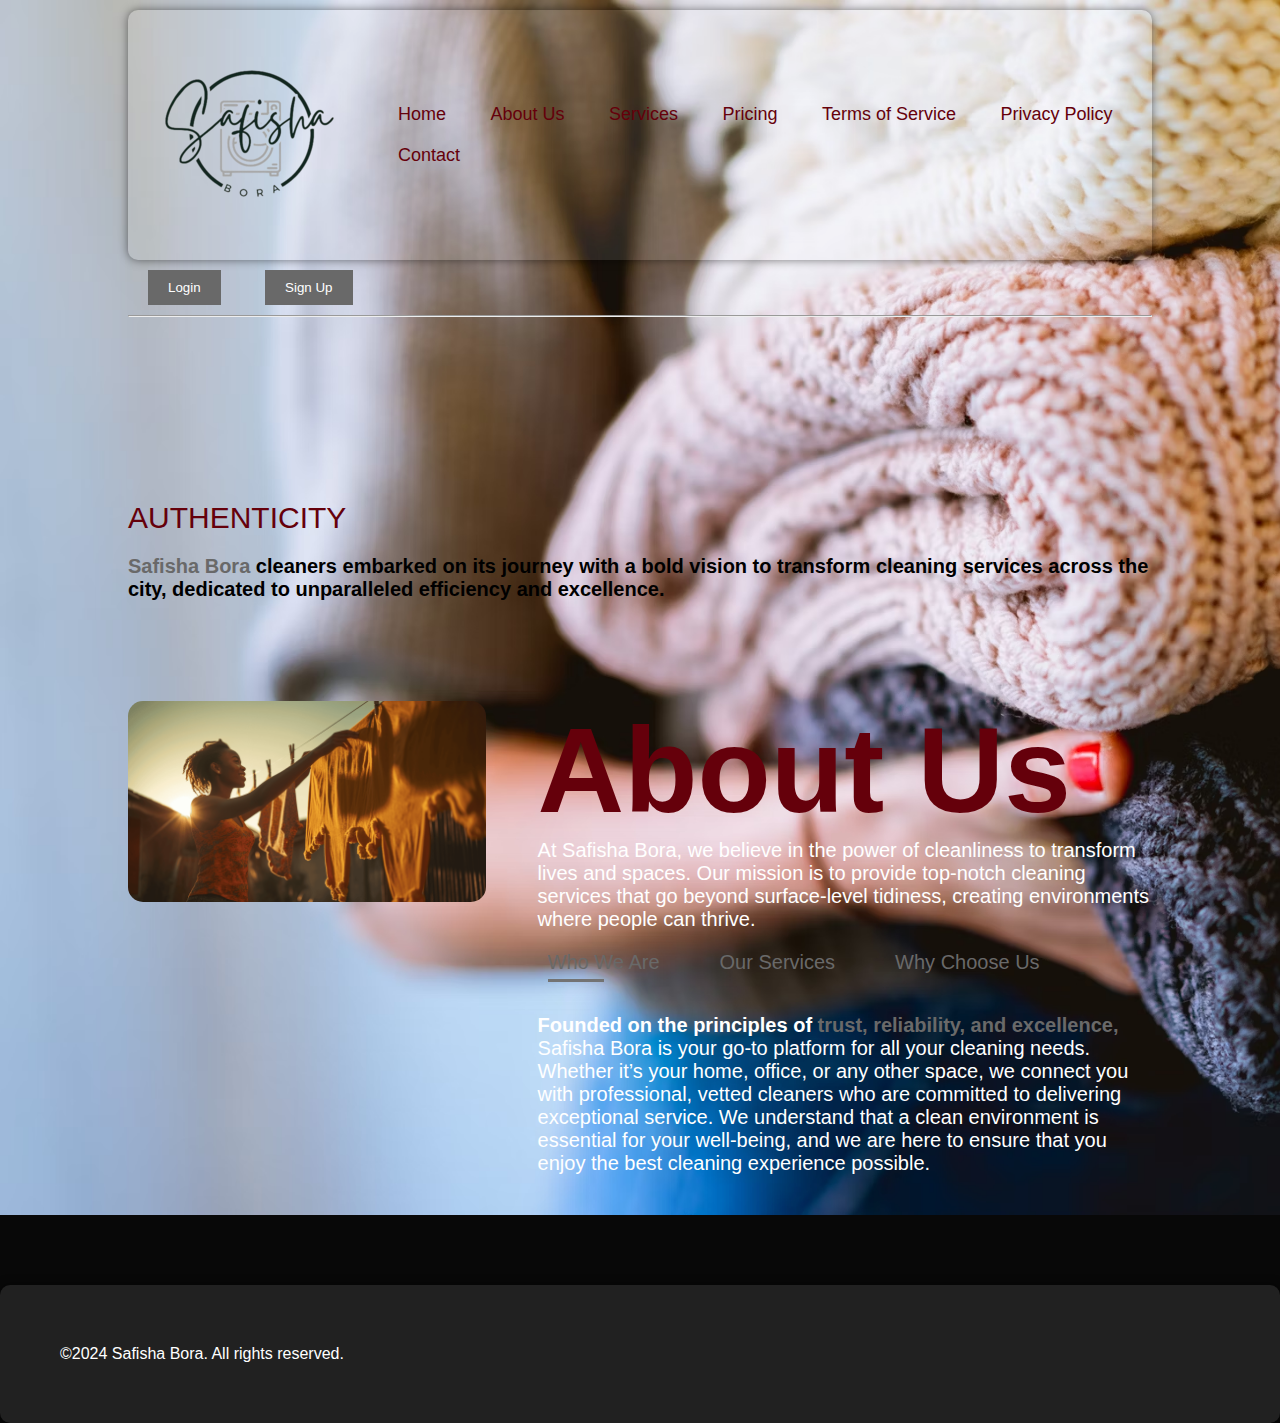
<file: index.html>
<!DOCTYPE html>
<html lang="en">
<head>
    <meta charset="UTF-8">
    <meta name="viewport" content="width=device-width, initial-scale=1.0">
    <title>Safisha Bora website</title>
    <link rel="stylesheet" href="style.css">
</head>

<body>
    <div id="header">
        <div class="container">
            <nav>
                <img src="Safisha-removebg-preview (1).png" class="logo">
                <ul>
                    <li><a href="#">Home</a></li>
                    <li><a onclick="window.location.href='aboutus.html'">About Us</a></li>
                    <li><a href="#">Services</a></li>
                    <li><a href="#">Pricing</a></li>
                    <li><a href="#">Terms of Service</a></li>
                    <li><a href="#">Privacy Policy</a></li>
                    <li><a href="#">Contact</a></li>
                </ul>
            </nav>
            <div class="auth-buttons">
                <button onclick="window.location.href='login.html'">Login</button>
                <button onclick="window.location.href='signup.html'">Sign Up</button>
            </div>
            <hr>
            <div class="header-text">
                <p>AUTHENTICITY</p>
                <h1><span>Safisha Bora</span> cleaners embarked on its journey with a bold vision to transform cleaning services across the city, dedicated to unparalleled efficiency and excellence.</h1>
            </div>
        </div>
        <!----------------about------------>
        <div id="about">
            <div class="container">
                <div class="row">
                    <div class="about-col-1">
                        <img src="arabesque0142_modern_black_woman_hanging_laundry_on_a_clothesli_0a6299f0-9ed0-4528-bc82-f9c0c558eb16.png">
                    </div>
                    <div class="about-col-2">
                        <h1>About Us</h1>
                        <p>At Safisha Bora, we believe in the power of cleanliness to transform lives and spaces. Our mission is to provide top-notch cleaning services that go beyond surface-level tidiness, creating environments where people can thrive.</p>
                        <div class="tab-title">
                            <p class="tab-links active-link" onclick="opentab('who-we-are')">Who We Are</p>
                            <p class="tab-links" onclick="opentab('our-services')">Our Services</p>
                            <p class="tab-links" onclick="opentab('why-choose-us')">Why Choose Us</p>
                        </div>
                        <div class="tab-contents active-tab" id="who-we-are">
                            <ul>
                                <li><span>Founded on the principles of</span> trust, reliability, and excellence,</li>
                                <li>
                                    <p>Safisha Bora is your go-to platform for all your cleaning needs. Whether it’s your home, office, or any other space, we connect you with professional, vetted cleaners who are committed to delivering exceptional service. We understand that a clean environment is essential for your well-being, and we are here to ensure that you enjoy the best cleaning experience possible.</p>
                                </li>
                            </ul>
                        </div>
                        <div class="tab-contents" id="our-services">
                            <ul>
                                <li><span>We offer a wide range of cleaning services, including:</span><br></li>
                                <ul>
                                    <li>House Cleaning: From dusting to mopping, our team ensures every corner of your home is spotless.</li>
                                    <li>Laundry Services: We take care of your laundry needs, providing fresh, clean clothes without the hassle.</li>
                                    <li>Office Cleaning: Maintain a productive and healthy work environment with our specialized office cleaning services.</li>
                                    <li>Specialty Cleaning: Tailored cleaning solutions for specific needs, such as post-construction cleaning, deep cleaning, and more.</li>
                                </ul>
                            </ul>
                        </div>
                        <div class="tab-contents" id="why-choose-us">
                            <ol>
                                <li><span>Professional and Vetted Cleaners:</span> All our service providers undergo rigorous background checks and training to ensure they meet our high standards.</li>
                                <li><span>Transparent Pricing:</span> No hidden fees or surprise charges. We provide clear, upfront pricing for all our services.</li>
                                <li><span>Convenience:</span> Easily book our services through our user-friendly platform. Schedule cleaning sessions at your convenience.</li>
                                <li><span>Customer Satisfaction:</span> Your satisfaction is our top priority. We strive to exceed your expectations with every service.</li>
                            </ol>
                        </div>
                    </div>
                </div>
            </div>
        </div>
        <!---------services------->
        <div id="services">
            <div class="container" id="services-container">
                <!-- Services will be loaded here -->
            </div>
        </div>
        <footer>
            <p>&copy;2024 Safisha Bora. All rights reserved.</p>
        </footer>
    </div>

    <script src="script.js"></script>
</body>
</html>
</file>
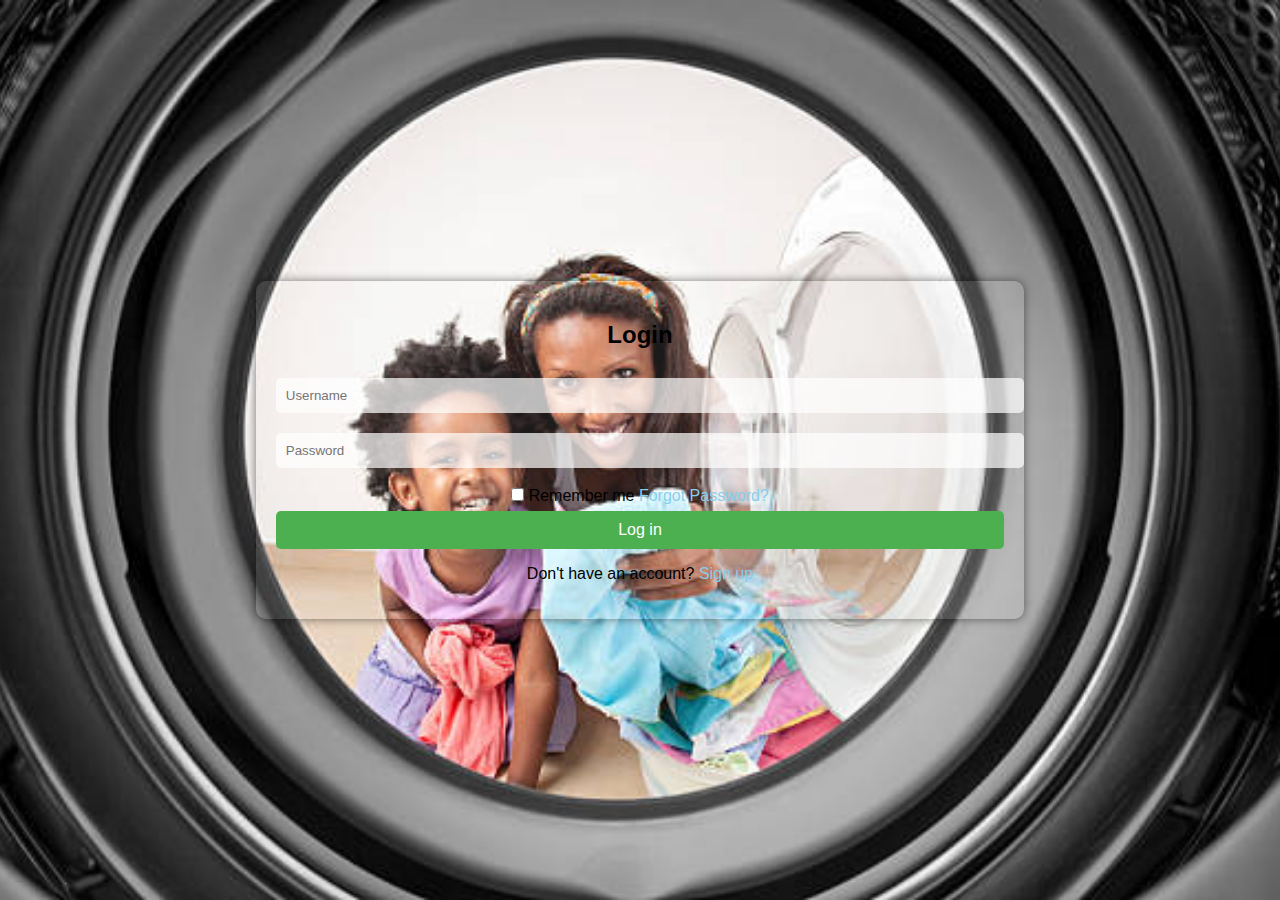
<file: login.html>
<!DOCTYPE html>
<html lang="en">
<head>
    <meta charset="UTF-8">
    <meta name="viewport" content="width=device-width, initial-scale=1.0">
    <title>Login</title>
    <link rel="stylesheet" href="login.css">
    <link rel="stylesheet" href="signup.css">
   
</head>
<body>
    <div class="login-container">
        <div class="login-box">
            <h2>Login</h2>
            <input type="text" placeholder="Username" required>
            <input type="password" placeholder="Password" required>
            <label><input type="checkbox"> Remember me</label>
            <a href="#">Forgot Password?</a>
            <button>Log in</button>
            <p>Don't have an account? <a href="signup.html">Sign up</a></p>
        </div>
    </div>
</body>
</html>
</file>
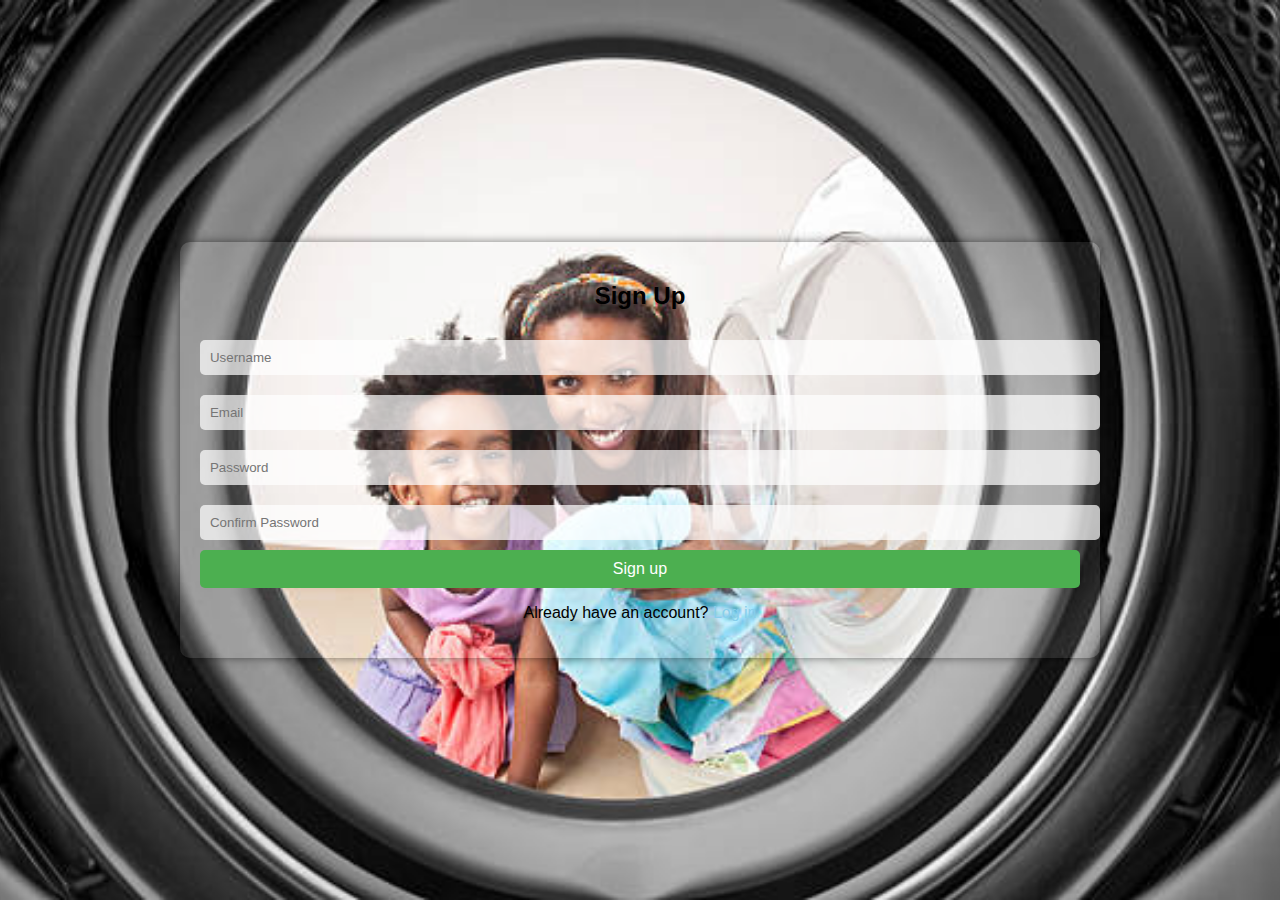
<file: signup.html>
<!DOCTYPE html>
<html lang="en">
<head>
    <meta charset="UTF-8">
    <meta name="viewport" content="width=device-width, initial-scale=1.0">
    <title>Sign Up</title>
    <link rel="stylesheet" href="signup.css">
</head>
<body>
    <div class="signup-container">
        <div class="signup-box">
            <h2>Sign Up</h2>
            <input type="text" placeholder="Username" required>
            <input type="email" placeholder="Email" required>
            <input type="password" placeholder="Password" required>
            <input type="password" placeholder="Confirm Password" required>
            <button>Sign up</button>
            <p>Already have an account? <a href="login.html">Log in</a></p>
        </div>
    </div>
</body>
</html>
</file>
<file: style.css>
*{
    margin: 0;
    padding: 0;
    font-family: 'Poppins' , sans-serif;
    box-sizing: border-box;
}

body{
    background: #080808;
    color: #fff;
}
#header{
    width: 100%;
    height: 135vh;
    background-image: url(photo-1517677208171-0bc6725a3e60.avif);
    background-size: cover;
    background-position: left;
}
.container{
    padding: 10px 10%;
}

nav{
    display: flex;
    align-items:    center;
    justify-content: space-between;
    cursor: pointer;
}
div nav{
    background-color: rgba(255, 255, 255, 0.1);
    border-radius: 10px;
    box-shadow: 0 0 10px rgba(0, 0, 0, 0.5);
}
.Logo{
    width: 140px;
}
nav ul li{
    display: inline-block;
    list-style: none;
    margin: 10px 20px;
}

nav ul li a{
    color: #65000b;
    text-decoration: none;
    font-size: 18px;
    position: relative;
}
nav ul li a::after{
    content: '';
    width: 0;
    height: 3px;
    background: #696969;
    position: absolute;
    left: 0;
    bottom: -6px;
    transition: 0.5s;

}
nav ul li a:hover::after{
    width: 100%;
}
.header-text{
    margin-top: 18%;
    font-size: 30px;

}
.header-text p{
    color: #65000b;
}
.header-text h1{
    font-size: 20px;
    margin-top: 20px;
    color: #000000;

}
.header-text h1 span{
    color: 	#696969;
}
/*---------about-------*/
#about{
    padding: 80px 0;
    font-size: 60px;
    font-weight: 600;
    color: #65000b;

}
.row{
    display: flex;
    justify-content: space-between;
    flex-wrap: wrap;
}
.about-col-1{
    flex-basis: 35%;
}
.about-col-1 img{
    width: 100%;
    border-radius: 15px;
}
.about-col-2{
    flex-basis: 60%;
}
.about-col-2 p{
    font-size: 20px;
    font-weight: 100;
    font-family: Helvetica ;
    color: #ffffff;
}

.tab-title{
    display: flex;
    margin: 20px 0 40px ;
}
.tab-title p{
    border: none;
    color: #696969;
    cursor: pointer;
    margin-left: 10px;
    transition: background-color 0.3s;
}
.tab-title p:hover{
    background-color: #65000b;
}

.tab-links{
    margin-right: 50px;
    font-size: 18px;
    font-weight: 500;
    cursor: pointer;
    position: relative;
}
.tab-links::after{
    content: '';
    width: 0;
    height: 3px;
    background: #737373;
    position: absolute;
    left: 0;
    bottom: -8px;
    transition: 0.5s;

}

.tab-links.active-link::after{
    width: 50%;
}
.tab-contents ul li{
    list-style: none;
    margin: 10px o;
    font-size: 20px;
    font-family: Helvetica;
}
.tab-contents ul li span{
    color: #ffffff;
    font-size: 20px;
    font-family: Helvetica;
}
.tab-contents{
    display: none;
    color: #696969;
    font-size: 20px;
}
.tab-contents ol li span{
    color: #ffffff;
    font-size: 20px;
    font-family: Helvetica;
}
.tab-contents.active-tab{
    display: block;
}
.hr {
    color: #696969;
    position: relative;
}
.auth-buttons button {
    background-color: #696969;
    border: none;
    padding: 10px 20px;
    color: white;
    cursor: pointer;
    margin-left: 10px;
    transition: background-color 0.3s;
    margin: 10px 20px;
    

}

.auth-buttons button:hover {
    background-color: #65000b;
}
footer {
    background-color: rgba(255, 255, 255, 0.1);
    padding: 60px;
    border-radius: 10px;
    box-shadow: 0 0 10px rgba(0, 0, 0, 0.5);
}
</file>
<file: login.css>
body, html {
    height: 100%;
    margin: 0;
    font-family: Arial, sans-serif;
    background: url('gettyimages-1305451532-612x612.jpg') no-repeat center center fixed;
    background-size: cover;
}
.login-container {
    display: flex;
    justify-content: center;
    align-items: center;
    height: 100%;
}
.login-box {
    background-color: rgba(255, 255, 255, 0.1);
    padding: 20px;
    border-radius: 10px;
    box-shadow: 0 0 10px rgba(0, 0, 0, 0.5);
    text-align: center;
}
.login-box input[type="text"],
.login-box input[type="password"] {
    width: 100%;
    padding: 10px;
    margin: 10px 0;
    border: none;
    border-radius: 5px;
    background: rgba(255, 255, 255, 0.7);
}
.login-box input[type="checkbox"] {
    margin: 10px 0;
}
.login-box button {
    width: 100%;
    padding: 10px;
    border: none;
    border-radius: 5px;
    background-color: #4CAF50;
    color: white;
    font-size: 16px;
    cursor: pointer;
}
.login-box a {
    color: #87CEEB;
    text-decoration: none;
}
</file>
<file: signup.css>
body, html {
    height: 100%;
    margin: 0;
    font-family: Arial, sans-serif;
    background: url('gettyimages-178916008-612x612.jpg') no-repeat center center fixed;
    background-size: cover;
}
.signup-container{
    display: flex;
    justify-content: center;
    align-items: center;
    height: 100%;
}
.signup-box {
    background-color: rgba(255, 255, 255, 0.1);
    padding: 20px;
    border-radius: 10px;
    box-shadow: 0 0 10px rgba(0, 0, 0, 0.5);
    text-align: center;
}

.signup-box input[type="text"],
.signup-box input[type="password"],
.signup-box input[type="email"] {
    width: 100%;
    padding: 10px;
    margin: 10px 0;
    border: none;
    border-radius: 5px;
    background: rgba(255, 255, 255, 0.7);
}
.signup-box button {
    width: 100%;
    padding: 10px;
    border: none;
    border-radius: 5px;
    background-color: #4CAF50;
    color: white;
    font-size: 16px;
    cursor: pointer;
}
.signup-box a {
    color: #87CEEB;
    text-decoration: none;
}
</file>
